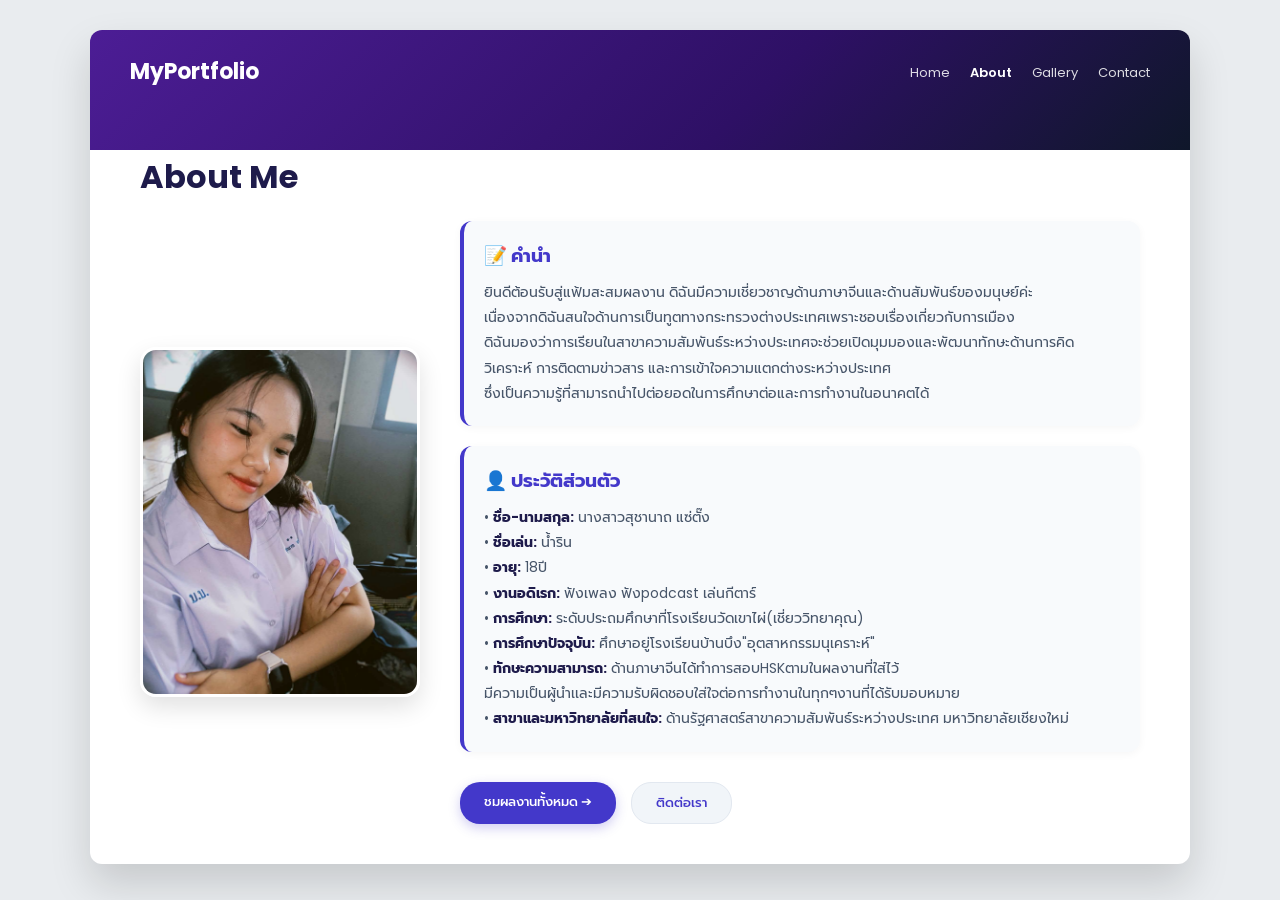
<file: about.html>
<!DOCTYPE html>
<html lang="th">
<head>
    <meta charset="UTF-8">
    <meta name="viewport" content="width=device-width, initial-scale=1.0">
    <title>About - Portfolio</title>
    <link rel="stylesheet" href="style.css">
</head>
<body>
    <div class="site-wrapper">
        <div class="hero-bg-wave" style="height: 120px; clip-path: none;"></div>
        <header>
            <div class="logo">MyPortfolio</div>
            <nav class="main-nav">
                <ul>
                    <li><a href="index.html">Home</a></li>
                    <li><a href="about.html" class="active">About</a></li>
                    <li><a href="projects.html">Gallery</a></li>
                    <li><a href="contact.html">Contact</a></li>
                </ul>
            </nav>
        </header>

        <div class="page-container">
            <h2 class="page-title">About Me</h2>
            
            <div class="about-content">
                <!-- ฝั่งซ้าย: รูปโปรไฟล์ -->
                <div class="about-image">
                    <img src="NR.jpg" alt="Profile Image">
                </div>

                <!-- ฝั่งขวา: รายละเอียดข้อความ + ปุ่มกดเปลี่ยนหน้า -->
                <div class="about-details">
                    <div class="about-box">
                        <h3 style="color: #4338ca; margin-bottom: 10px;">📝 คำนำ</h3>
                        <p>ยินดีต้อนรับสู่แฟ้มสะสมผลงาน ดิฉันมีความเชี่ยวชาญด้านภาษาจีนและด้านสัมพันธ์ของมนุษย์ค่ะ<br>เนื่องจากดิฉันสนใจด้านการเป็นทูตทางกระทรวงต่างประเทศเพราะชอบเรื่องเกี่ยวกับการเมือง<br>ดิฉันมองว่าการเรียนในสาขาความสัมพันธ์ระหว่างประเทศจะช่วยเปิดมุมมองและพัฒนาทักษะด้านการคิดวิเคราะห์ การติดตามข่าวสาร และการเข้าใจความแตกต่างระหว่างประเทศ<br>ซึ่งเป็นความรู้ที่สามารถนำไปต่อยอดในการศึกษาต่อและการทำงานในอนาคตได้</p>
                    </div>

                    <div class="about-box">
                        <h3 style="color: #4338ca; margin-bottom: 10px;">👤 ประวัติส่วนตัว</h3>
                        <p>
                            • <strong>ชื่อ-นามสกุล:</strong> นางสาวสุชานาถ แซ่ตั๊ง<br>
                            • <strong>ชื่อเล่น:</strong> น้ำริน<br>
                            • <strong>อายุ:</strong> 18ปี <br>
                            • <strong>งานอดิเรก:</strong> ฟังเพลง ฟังpodcast เล่นกีตาร์<br>
                            • <strong>การศึกษา:</strong> ระดับประถมศึกษาที่โรงเรียนวัดเขาไผ่(เชี่ยววิทยาคุณ)<br>
                            • <strong>การศึกษาปัจจุบัน:</strong> ศึกษาอยู่โรงเรียนบ้านบึง"อุตสาหกรรมนุเคราะห์"<br>
                            • <strong>ทักษะความสามารถ:</strong> ด้านภาษาจีนได้ทำการสอบHSKตามในผลงานที่ใส่ไว้<br>มีความเป็นผู้นำเเละมีความรับผิดชอบใส่ใจต่อการทำงานในทุกๆงานที่ได้รับมอบหมาย<br>
                            • <strong>สาขาเเละมหาวิทยาลัยที่สนใจ:</strong> ด้านรัฐศาสตร์สาขาความสัมพันธ์ระหว่างประเทศ มหาวิทยาลัยเชียงใหม่
                        </p>
                    </div>

                    <!-- ปุ่มกดนำทางไปยังหน้าอื่นๆ -->
                    <div class="about-action-btns">
                        <a href="projects.html" class="btn-primary-purple">ชมผลงานทั้งหมด ➔</a>
                        <a href="contact.html" class="btn-secondary-purple">ติดต่อเรา</a>
                    </div>
                </div>
            </div>
        </div>
    </div>
</body>
</html>
</file>
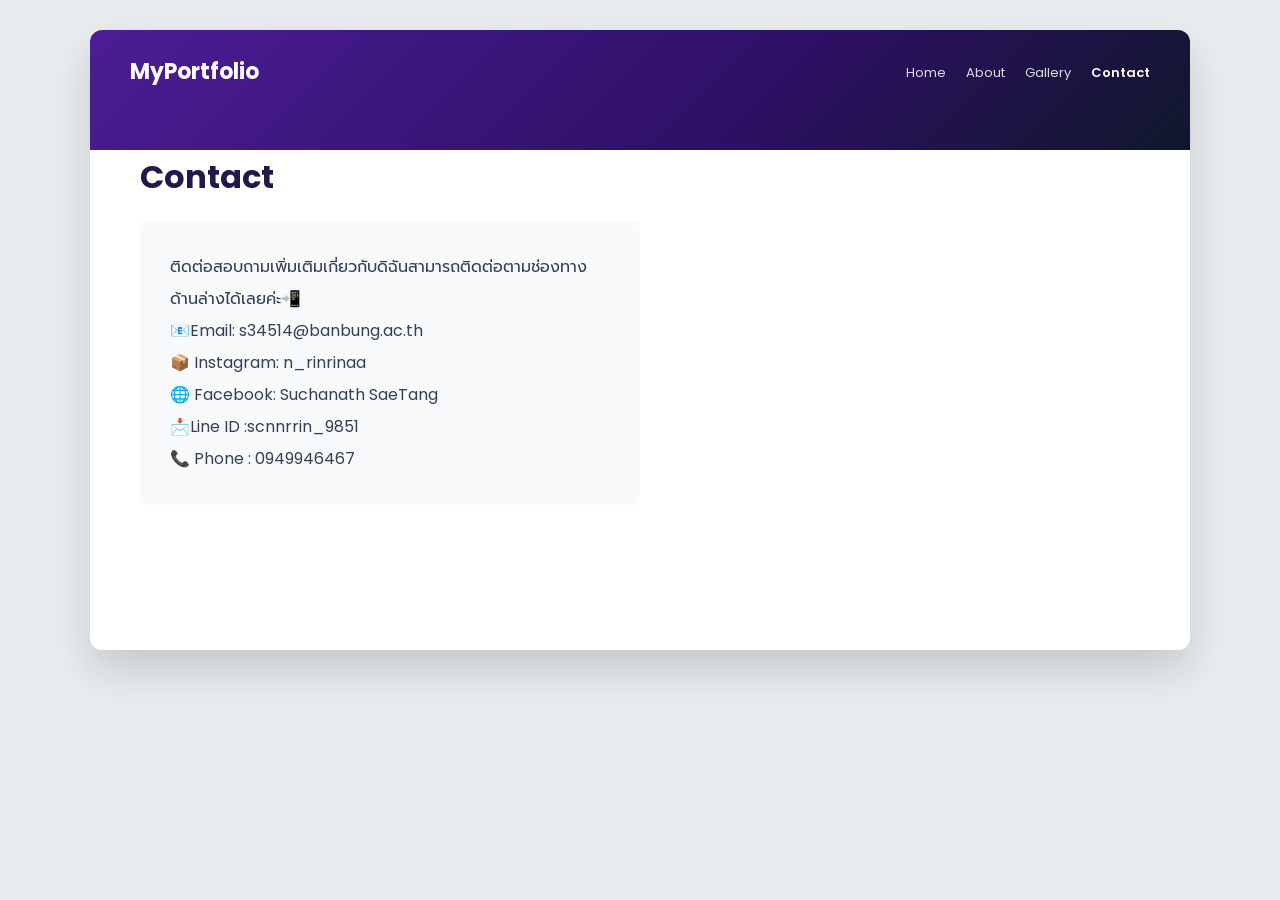
<file: contact.html>
<!DOCTYPE html>
<html lang="th">
<head>
    <meta charset="UTF-8">
    <meta name="viewport" content="width=device-width, initial-scale=1.0">
    <title>Contact - Portfolio</title>
    <link rel="stylesheet" href="style.css">
</head>
<body>
    <div class="site-wrapper">
        <div class="hero-bg-wave" style="height: 120px; clip-path: none;"></div>
        <header>
            <div class="logo">MyPortfolio</div>
            <nav class="main-nav">
                <ul>
                    <li><a href="index.html">Home</a></li>
                    <li><a href="about.html">About</a></li>
                    <li><a href="projects.html">Gallery</a></li>
                    <li><a href="contact.html" class="active">Contact</a></li>
                </ul>
            </nav>
        </header>

        <div class="page-container">
            <h2 class="page-title">Contact</h2>
            <div style="background: #f8fafc; padding: 30px; border-radius: 8px; max-width: 500px; color: #334155; line-height: 2;">
                <p>ติดต่อสอบถามเพิ่มเติมเกี่ยวกับดิฉันสามารถติดต่อตามช่องทางด้านล่างได้เลยค่ะ📲</p>
                <p>📧Email: s34514@banbung.ac.th</p>
                <p>📦 Instagram: n_rinrinaa</p>
                <p>🌐 Facebook: Suchanath SaeTang</p>
                <p>📩Line ID :scnnrrin_9851</p>
                <p>📞 Phone : 0949946467</p>
            </div>
        </div>
    </div>
</body>
</html>
</file>
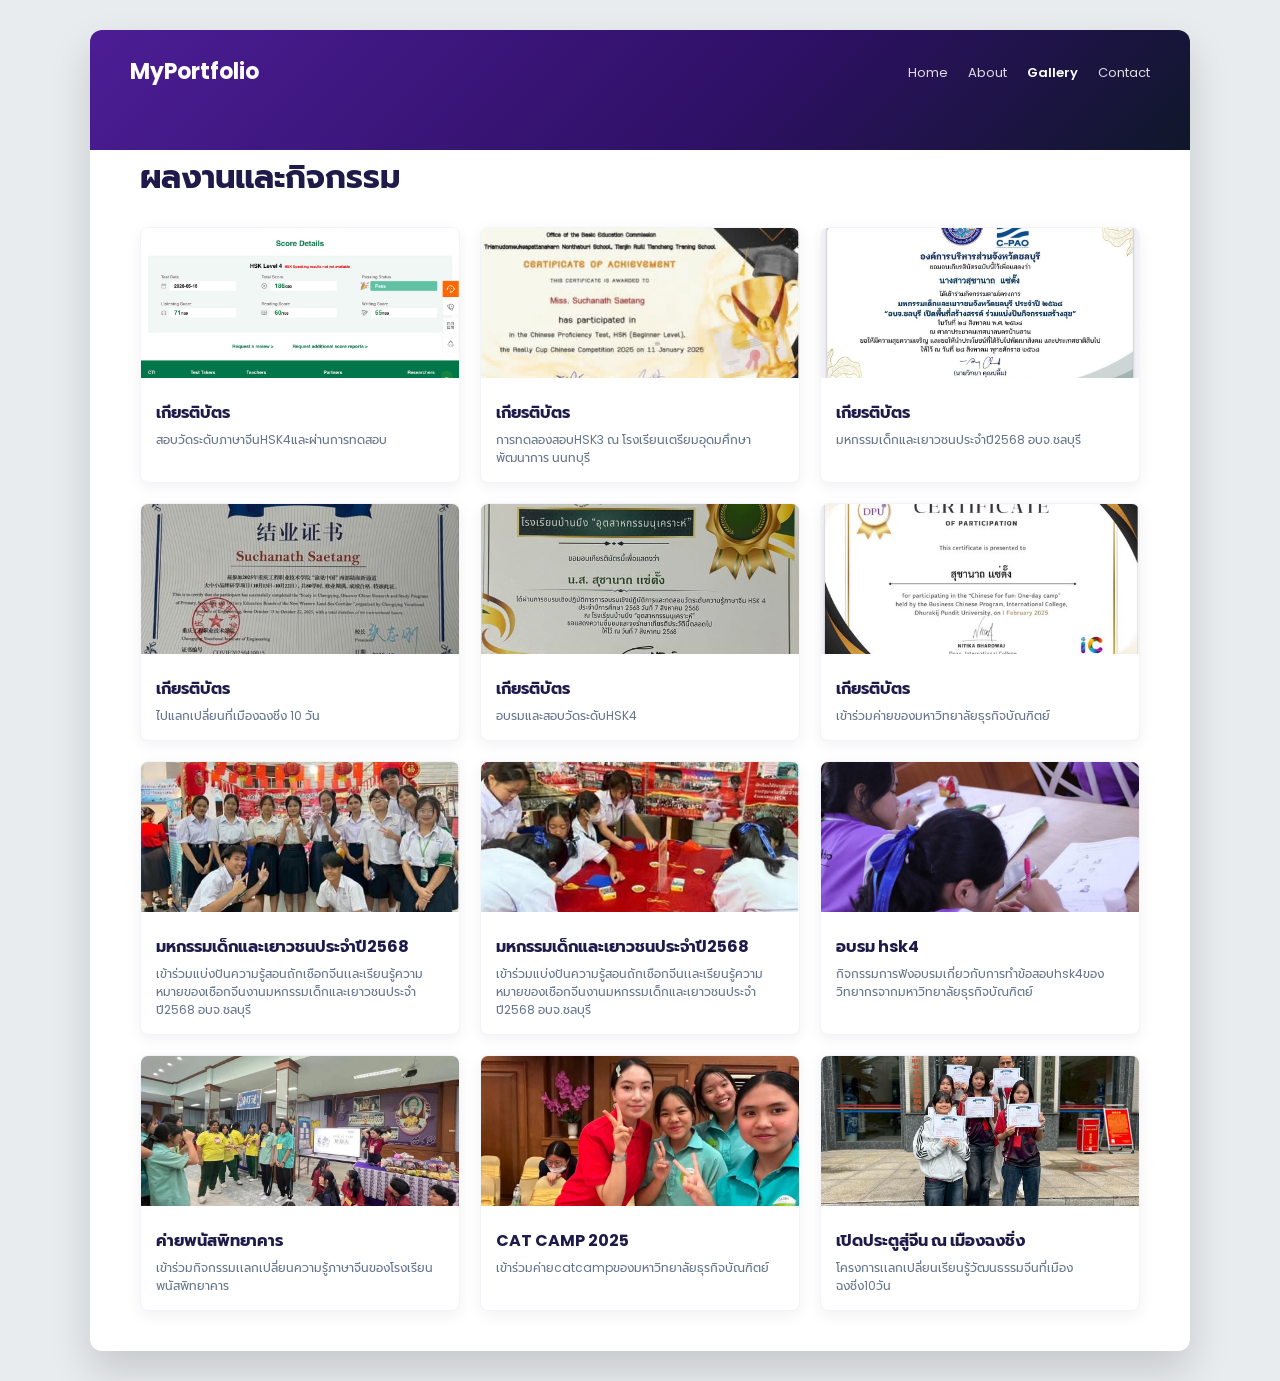
<file: projects.html>
<!DOCTYPE html>
<html lang="th">
<head>
    <meta charset="UTF-8">
    <meta name="viewport" content="width=device-width, initial-scale=1.0">
    <title>Gallery - Portfolio</title>
    <link rel="stylesheet" href="style.css">
</head>
<body>
    <div class="site-wrapper">
        <div class="hero-bg-wave" style="height: 120px; clip-path: none;"></div>
        <header>
            <div class="logo">MyPortfolio</div>
            <nav class="main-nav">
                <ul>
                    <li><a href="index.html">Home</a></li>
                    <li><a href="about.html">About</a></li>
                    <li><a href="projects.html" class="active">Gallery</a></li>
                    <li><a href="contact.html">Contact</a></li>
                </ul>
            </nav>
        </header>

        <div class="page-container">
            <h2 class="page-title">ผลงานและกิจกรรม</h2>
            <div class="projects-grid">
                <div class="project-card">
                    <img src="HSK4.jpg" alt="Work 1">
                    <div class="card-body">
                        <h3>เกียรติบัตร </h3>
                        <p>สอบวัดระดับภาษาจีนHSK4และผ่านการทดสอบ</p>
                    </div>
                </div>
                <div class="project-card">
                    <img src="HSK.jpg" alt="Work 2">
                    <div class="card-body">
                        <h3>เกียรติบัตร </h3>
                        <p>การทดลองสอบHSK3 ณ โรงเรียนเตรียมอุดมศึกษาพัฒนาการ นนทบุรี</p>
                    </div>
                </div>
                <div class="project-card">
                    <img src="CPAA.jpg" alt="Work 3">
                    <div class="card-body">
                        <h3>เกียรติบัตร </h3>
                        <p>มหกรรมเด็กและเยาวชนประจำปี2568 อบจ.ชลบุรี</p>
                    </div>
                </div>
                
                <div class="project-card">
                    <img src="ZG.jpg" alt="Work 6">
                    <div class="card-body">
                        <h3>เกียรติบัตร </h3>
                        <p>ไปแลกเปลี่ยนที่เมืองฉงชิ่ง 10 วัน</p>
                    </div>
                </div>
                
                <div class="project-card">
                    <img src="K4.jpg" alt="Work 6">
                    <div class="card-body">
                        <h3>เกียรติบัตร </h3>
                        <p>อบรมและสอบวัดระดับHSK4</p>
                    </div>
                </div>
                <div class="project-card">
                    <img src="DEPT.jpg" alt="Work 6">
                    <div class="card-body">
                        <h3>เกียรติบัตร </h3>
                        <p>เข้าร่วมค่ายของมหาวิทยาลัยธุรกิจบัณฑิตย์</p>
                    </div>
                </div>
                <div class="project-card">
                    <img src="CPA.jpg" alt="Work 4">
                    <div class="card-body">
                        <h3>มหกรรมเด็กและเยาวชนประจำปี2568</h3>
                        <p>เข้าร่วมแบ่งปันความรู้สอนถักเชือกจีนเเละเรียนรู้ความหมายของเชือกจีนงานมหกรรมเด็กและเยาวชนประจำปี2568 อบจ.ชลบุรี</p>
                    </div>
                </div>
                <div class="project-card">
                    <img src="B.jpg" alt="Work 6">
                    <div class="card-body">
                        <h3>มหกรรมเด็กและเยาวชนประจำปี2568</h3>
                        <p>เข้าร่วมแบ่งปันความรู้สอนถักเชือกจีนเเละเรียนรู้ความหมายของเชือกจีนงานมหกรรมเด็กและเยาวชนประจำปี2568 อบจ.ชลบุรี</p>
                    </div>
                </div>
                <div class="project-card">
                    <img src="RRRR.jpg" alt="Work 6">
                    <div class="card-body">
                        <h3>อบรม hsk4</h3>
                        <p>กิจกรรมการฟังอบรมเกี่ยวกับการทำข้อสอบhsk4ของวิทยากรจากมหาวิทยาลัยธุรกิจบัณฑิตย์</p>
                    </div>
                </div>
                <div class="project-card">
                    <img src="IIII.jpg" alt="Work 6">
                    <div class="card-body">
                        <h3>ค่ายพนัสพิทยาคาร</h3>
                        <p>เข้าร่วมกิจกรรมเเลกเปลี่ยนความรู้ภาษาจีนของโรงเรียนพนัสพิทยาคาร</p>
                    </div>
                </div>
                <div class="project-card">
                    <img src="NNNN.jpg" alt="Work 6">
                    <div class="card-body">
                        <h3>CAT CAMP 2025</h3>
                        <p>เข้าร่วมค่ายcatcampของมหาวิทยาลัยธุรกิจบัณฑิตย์</p>
                    </div>
                </div>
                <div class="project-card">
                    <img src="CCCCC.jpg" alt="Work 6">
                    <div class="card-body">
                        <h3>เปิดประตูสู่จีน ณ เมืองฉงชิ่ง</h3>
                        <p>โครงการเเลกเปลี่ยนเรียนรู้วัฒนธรรมจีนที่เมืองฉงชิ่ง10วัน</p>
                    </div>
                </div>
            </div>
        </div>
</body>
</html>
</file>
<file: style.css>
@import url('https://fonts.googleapis.com/css2?family=Poppins:wght@300;400;600;700&family=Prompt:wght@300;400;500;600&display=swap');

* {
    margin: 0;
    padding: 0;
    box-sizing: border-box;
}

body {
    font-family: 'Poppins', 'Prompt', sans-serif;
    background-color: #e9ecef;
    padding: 30px 0;
}

.site-wrapper {
    max-width: 1100px;
    margin: 0 auto;
    background: #ffffff;
    border-radius: 12px;
    box-shadow: 0 20px 40px rgba(0,0,0,0.15);
    overflow: hidden;
    position: relative;
    min-height: 620px;
}

/* Header & Nav */
header {
    display: flex;
    justify-content: space-between;
    align-items: center;
    padding: 25px 40px;
    position: relative;
    z-index: 10;
}

.logo {
    font-size: 22px;
    font-weight: 700;
    color: #ffffff;
}

.main-nav ul {
    display: flex;
    list-style: none;
    align-items: center;
    gap: 20px;
}

.main-nav a {
    text-decoration: none;
    color: rgba(255, 255, 255, 0.85);
    font-size: 13px;
    font-weight: 400;
    transition: 0.3s;
}

.main-nav a:hover, .main-nav a.active {
    color: #ffffff;
    font-weight: 600;
}

.btn-signin {
    background: #ffb703;
    color: #1a0933 !important;
    padding: 6px 18px;
    border-radius: 20px;
    font-weight: 600 !important;
}

/* Wave Background (ม่วง-น้ำเงิน) */
.hero-bg-wave {
    position: absolute;
    top: 0;
    right: 0;
    width: 100%;
    height: 100%;
    background: linear-gradient(135deg, #4c1d95 0%, #2e1065 60%, #0f172a 100%);
    clip-path: polygon(0 0, 100% 0, 100% 85%, 65% 100%, 35% 45%, 0 25%);
    z-index: 1;
}

/* Hero Section */
.hero-section {
    position: relative;
    z-index: 2;
    display: flex;
    padding: 40px 50px;
    min-height: 500px;
}

.hero-left {
    flex: 1.2;
    padding-top: 40px;
}

.sub-header {
    color: #ffb703;
    font-weight: 600;
    font-size: 20px;
    margin-bottom: 5px;
}

.main-header {
    font-size: 52px;
    line-height: 1.05;
    font-weight: 700;
    color: #1e1b4b;
    margin-bottom: 20px;
}

.hero-desc {
    color: #64748b;
    font-size: 13px;
    line-height: 1.7;
    max-width: 420px;
    margin-bottom: 30px;
}

.btn-start {
    display: inline-block;
    background: #4338ca;
    color: #ffffff;
    padding: 12px 30px;
    border-radius: 25px;
    text-decoration: none;
    font-size: 13px;
    font-weight: 500;
    box-shadow: 0 8px 20px rgba(67, 56, 202, 0.35);
}

.hero-right {
    flex: 0.8;
    display: flex;
    justify-content: flex-end;
    align-items: flex-end;
}

.hero-right img {
    max-width: 380px;
    width: 100%;
    filter: drop-shadow(0 10px 15px rgba(0,0,0,0.2));
}

/* Page Layout */
.page-container {
    position: relative;
    z-index: 2;
    padding: 40px 50px;
}

.page-title {
    font-size: 32px;
    color: #1e1b4b;
    margin-bottom: 20px;
}

.projects-grid {
    display: grid;
    grid-template-columns: repeat(3, 1fr);
    gap: 20px;
    margin-top: 25px;
}

.project-card {
    background: #fff;
    border-radius: 8px;
    overflow: hidden;
    box-shadow: 0 4px 15px rgba(0,0,0,0.06);
    border: 1px solid #f1f5f9;
}

.project-card img {
    width: 100%;
    height: 150px;
    object-fit: cover;
}

.card-body {
    padding: 15px;
}

.card-body h3 {
    font-size: 16px;
    color: #1e1b4b;
    margin-bottom: 6px;
}

.card-body p {
    font-size: 12px;
    color: #64748b;
}

@media (max-width: 768px) {
    .hero-section { flex-direction: column; }
    .projects-grid { grid-template-columns: 1fr; }
    .hero-bg-wave { clip-path: polygon(0 0, 100% 0, 100% 50%, 0 30%); }
}
/* --- ปุ่มกดนำทางในหน้า About --- */
.about-action-btns {
    display: flex;
    gap: 15px;
    margin-top: 10px;
}

.btn-primary-purple {
    background: #4338ca;
    color: #ffffff;
    padding: 10px 24px;
    border-radius: 20px;
    text-decoration: none;
    font-size: 13px;
    font-weight: 500;
    box-shadow: 0 4px 12px rgba(67, 56, 202, 0.25);
    transition: background 0.2s;
}

.btn-primary-purple:hover {
    background: #3730a3;
}

.btn-secondary-purple {
    background: #f1f5f9;
    color: #4338ca;
    padding: 10px 24px;
    border-radius: 20px;
    text-decoration: none;
    font-size: 13px;
    font-weight: 500;
    border: 1px solid #e2e8f0;
    transition: background 0.2s;
}

.btn-secondary-purple:hover {
    background: #e2e8f0;
}
/* --- เลย์เอาต์หน้า About --- */
.about-content {
    display: flex;
    align-items: center; /* จัดให้อยู่กึ่งกลางในแนวตั้ง */
    justify-content: center; /* จัดให้อยู่กึ่งกลางในแนวนอน */
    gap: 40px; /* ระยะห่างระหว่างรูปกับเนื้อหา */
    margin-top: 20px;
}

/* ปรับขนาดรูปภาพโปรไฟล์ให้พอดี */
.about-image {
    flex: 0 0 280px; /* ล็อกความกว้างรูปที่ 280px */
    display: flex;
    justify-content: center;
    align-items: center;
}

.about-image img {
    width: 100%;
    max-width: 280px;
    height: 350px;
    object-fit: cover; /* ครอปรูปให้ได้สัดส่วนสวยงาม */
    border-radius: 16px; /* ปรับมุมโค้งมน */
    box-shadow: 0 10px 25px rgba(0, 0, 0, 0.12); /* เพิ่มเงาให้นุ่มนวล */
    border: 3px solid #ffffff;
}

/* ปรับส่วนฝั่งขวา (เนื้อหา) */
.about-details {
    flex: 1;
    display: flex;
    flex-direction: column;
    gap: 20px;
}

/* จัดสไตล์กล่องข้อความ */
.about-box {
    background: #f8fafc;
    padding: 20px;
    border-radius: 12px;
    border-left: 4px solid #4338ca; /* เพิ่มแถบสีม่วงด้านข้าง */
    box-shadow: 0 2px 8px rgba(0, 0, 0, 0.04);
}

.about-box p {
    color: #475569;
    font-size: 14px;
    line-height: 1.8;
}

.about-box strong {
    color: #1e1b4b;
}

/* ปรับแต่งสำหรับหน้าจอขนาดเล็ก (Mobile) */
@media (max-width: 768px) {
    .about-content {
        flex-direction: column; /* เปลี่ยนเป็นเรียงต่อกันในแนวตั้ง */
        text-align: center;
    }

    .about-image {
        flex: auto;
    }

    .about-image img {
        width: 220px;
        height: 220px;
        border-radius: 50%; /* ปรับเป็นรูปวงกลมเมื่อดูในมือถือ */
    }

    .about-box {
        text-align: left;
    }

    .about-action-btns {
        justify-content: center;
    }
}
</file>
